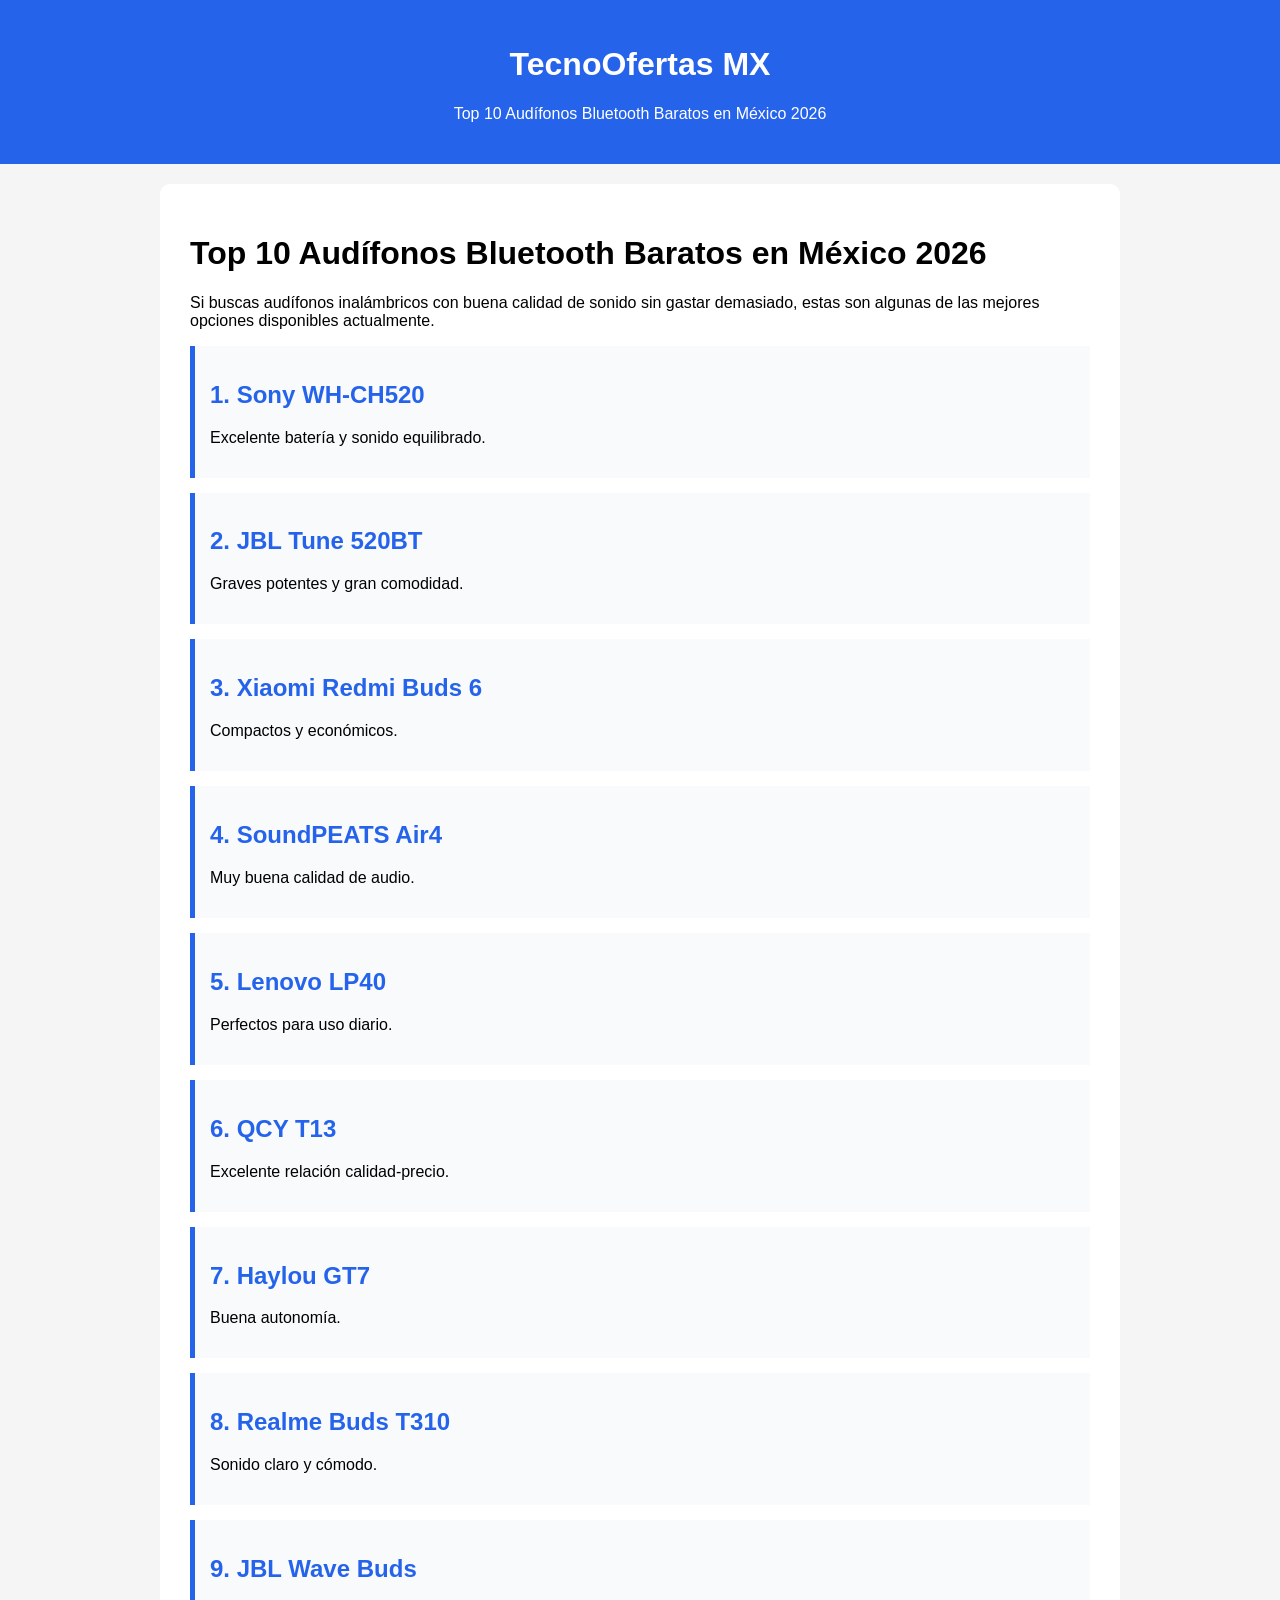
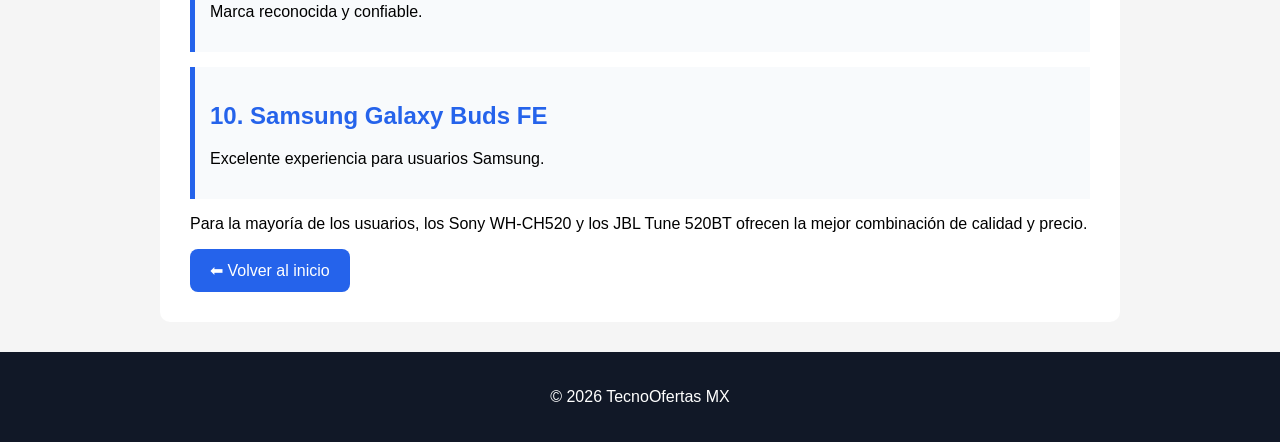
<file: audifonos-bluetooth-2026.html>
<!DOCTYPE html>
<html lang="es">
<head>
<meta charset="UTF-8">
<meta name="viewport" content="width=device-width, initial-scale=1.0">
<title>Top 10 Audífonos Bluetooth Baratos en México 2026</title>
<meta name="description" content="Descubre los mejores audífonos Bluetooth baratos en México para 2026. Calidad de sonido, batería y precio.">
<style>
body{font-family:Arial,sans-serif;background:#f5f5f5;margin:0}
header{background:#2563eb;color:white;text-align:center;padding:25px}
.container{max-width:900px;margin:auto;background:white;padding:30px;margin-top:20px;border-radius:10px}
h2{color:#2563eb}
.product{background:#f8fafc;padding:15px;margin:15px 0;border-left:5px solid #2563eb}
.btn{display:inline-block;background:#2563eb;color:white;padding:12px 20px;text-decoration:none;border-radius:8px}
footer{background:#111827;color:white;text-align:center;padding:20px;margin-top:30px}
</style>
</head>
<body>

<header>
<h1>TecnoOfertas MX</h1>
<p>Top 10 Audífonos Bluetooth Baratos en México 2026</p>
</header>

<div class="container">

<h1>Top 10 Audífonos Bluetooth Baratos en México 2026</h1>

<p>Si buscas audífonos inalámbricos con buena calidad de sonido sin gastar demasiado, estas son algunas de las mejores opciones disponibles actualmente.</p>

<div class="product"><h2>1. Sony WH-CH520</h2><p>Excelente batería y sonido equilibrado.</p></div>
<div class="product"><h2>2. JBL Tune 520BT</h2><p>Graves potentes y gran comodidad.</p></div>
<div class="product"><h2>3. Xiaomi Redmi Buds 6</h2><p>Compactos y económicos.</p></div>
<div class="product"><h2>4. SoundPEATS Air4</h2><p>Muy buena calidad de audio.</p></div>
<div class="product"><h2>5. Lenovo LP40</h2><p>Perfectos para uso diario.</p></div>
<div class="product"><h2>6. QCY T13</h2><p>Excelente relación calidad-precio.</p></div>
<div class="product"><h2>7. Haylou GT7</h2><p>Buena autonomía.</p></div>
<div class="product"><h2>8. Realme Buds T310</h2><p>Sonido claro y cómodo.</p></div>
<div class="product"><h2>9. JBL Wave Buds</h2><p>Marca reconocida y confiable.</p></div>
<div class="product"><h2>10. Samsung Galaxy Buds FE</h2><p>Excelente experiencia para usuarios Samsung.</p></div>

<p>Para la mayoría de los usuarios, los Sony WH-CH520 y los JBL Tune 520BT ofrecen la mejor combinación de calidad y precio.</p>

<a href="index.html" class="btn">⬅ Volver al inicio</a>

</div>

<footer>
<p>© 2026 TecnoOfertas MX</p>
</footer>

</body>
</html>
</file>
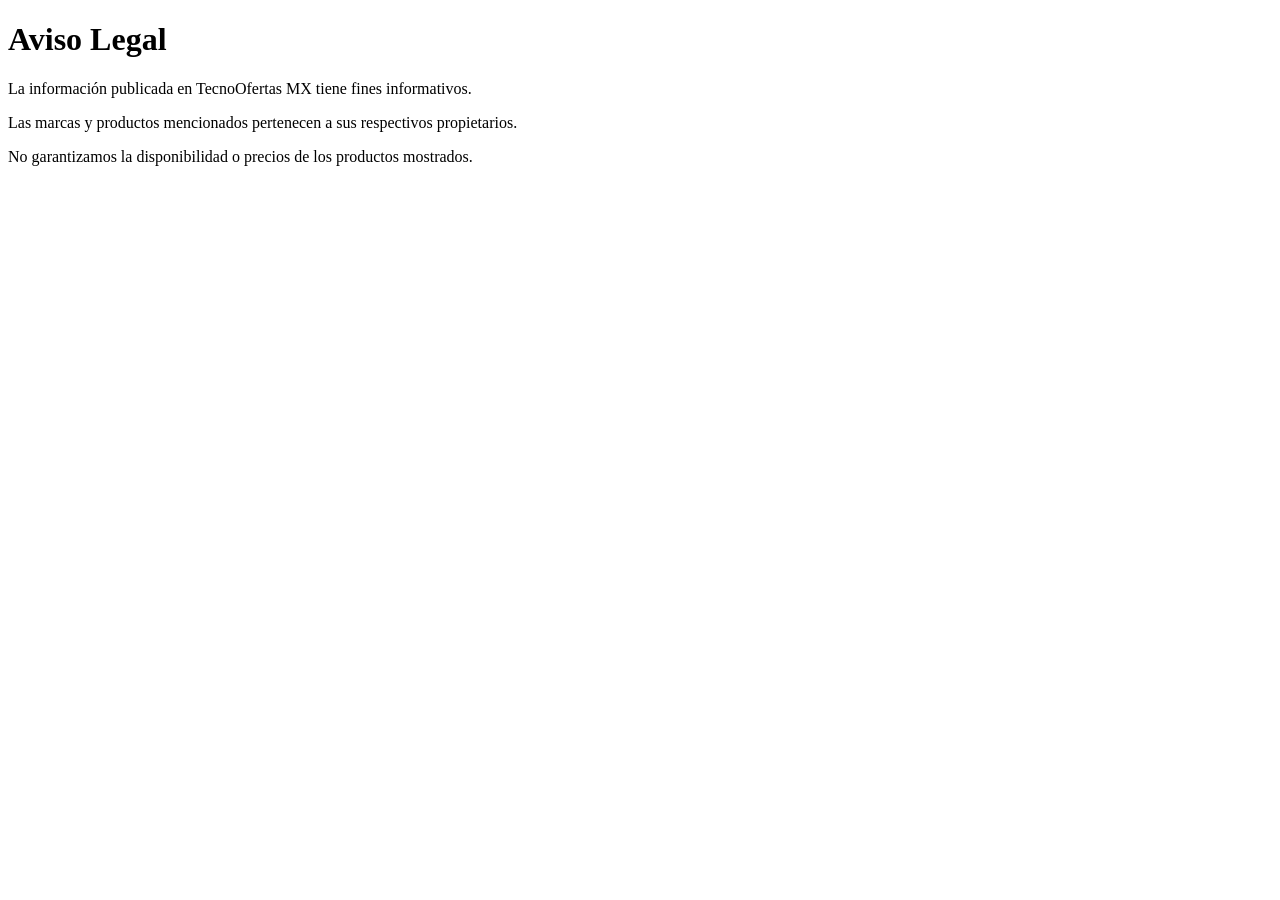
<file: aviso-legal.html>
<!DOCTYPE html>
<html lang="es">
<head>
<meta charset="UTF-8">
<title>Aviso Legal</title>
</head>
<body>
<h1>Aviso Legal</h1>

<p>La información publicada en TecnoOfertas MX tiene fines informativos.</p>

<p>Las marcas y productos mencionados pertenecen a sus respectivos propietarios.</p>

<p>No garantizamos la disponibilidad o precios de los productos mostrados.</p>
</body>
</html>
</file>
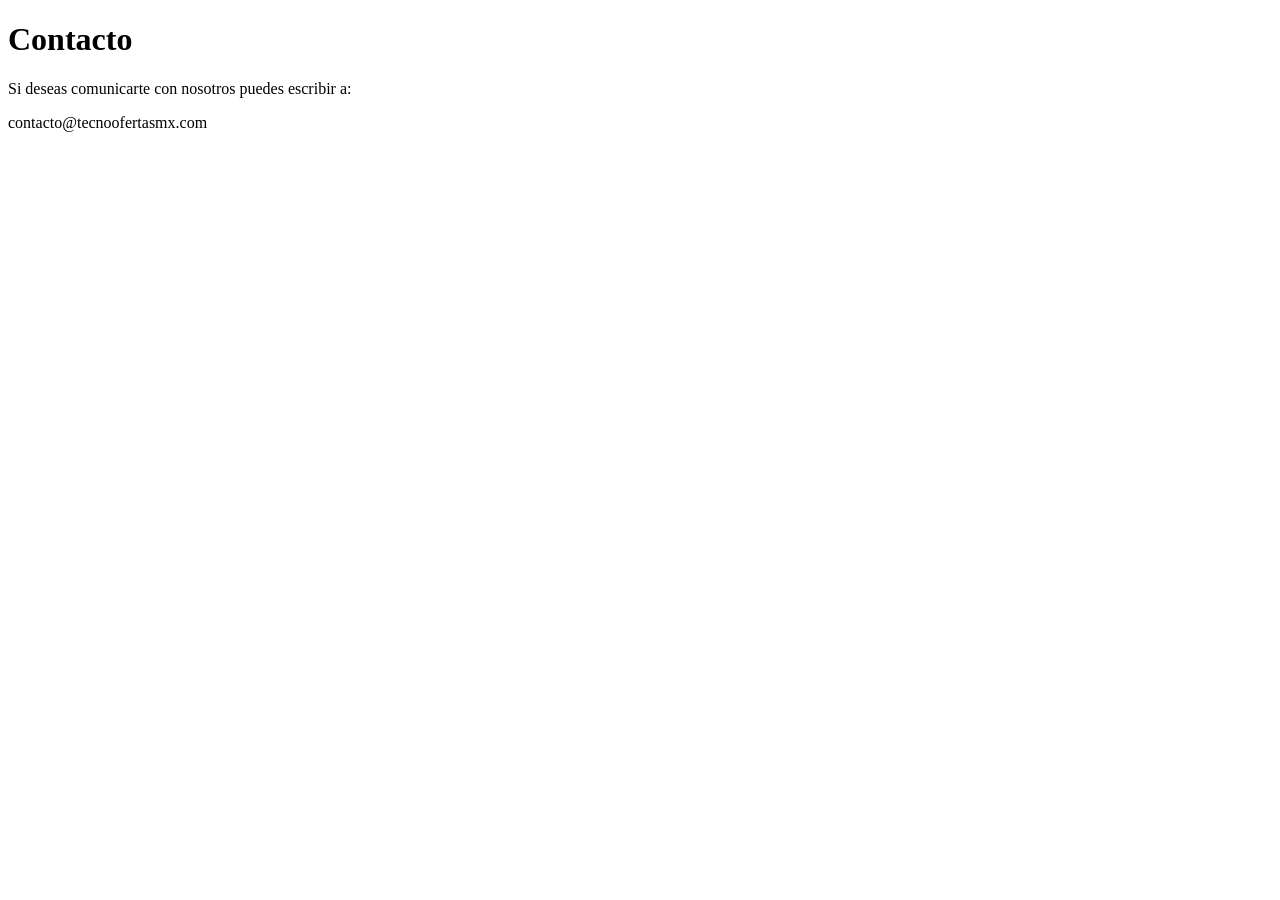
<file: contacto.html>
<!DOCTYPE html>
<html lang="es">
<head>
<meta charset="UTF-8">
<title>Contacto - TecnoOfertas MX</title>
</head>
<body>
<h1>Contacto</h1>
<p>Si deseas comunicarte con nosotros puedes escribir a:</p>
<p>contacto@tecnoofertasmx.com</p>
</body>
</html>
</file>
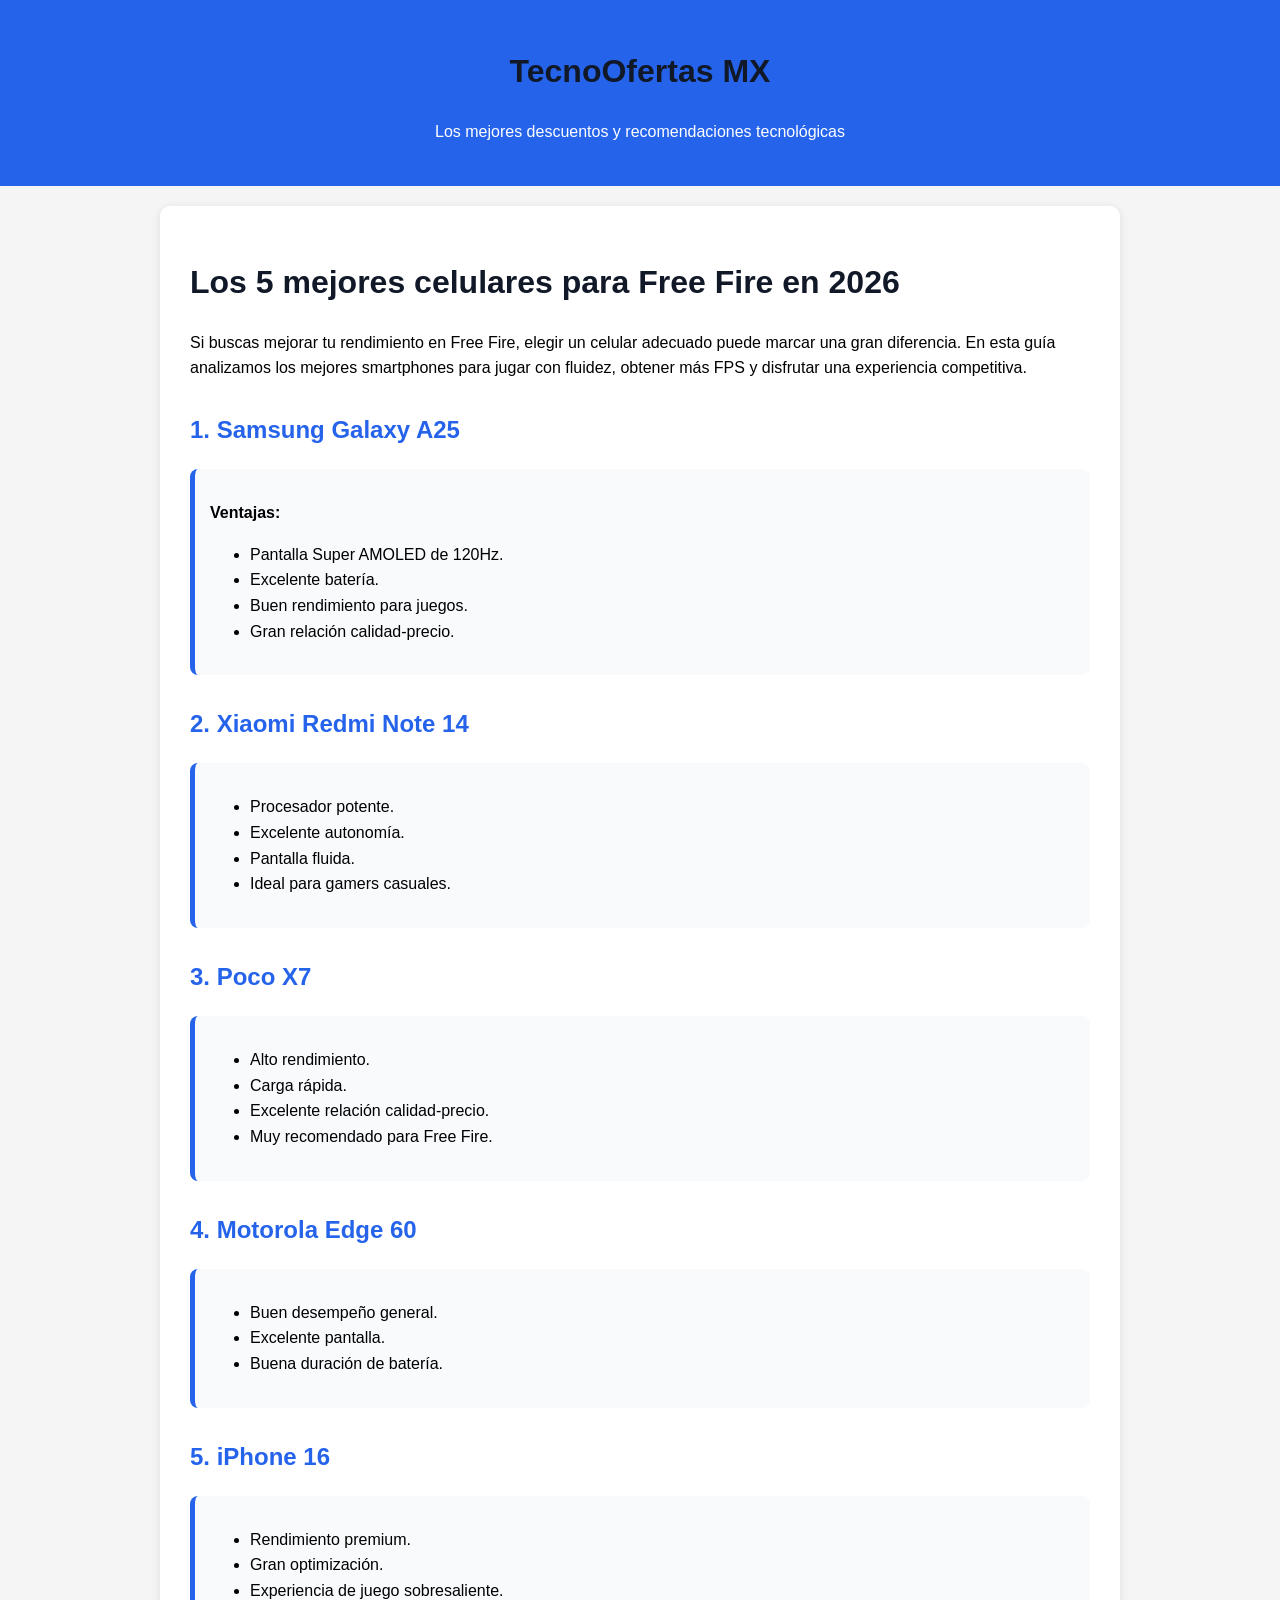
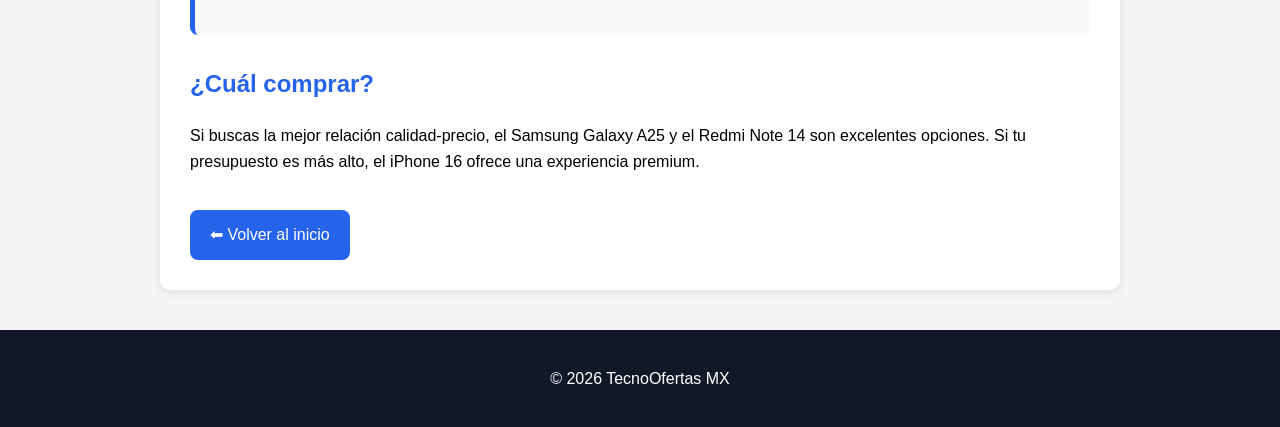
<file: free-fire-2026.html>
<!DOCTYPE html>
<html lang="es">
<head>
<meta charset="UTF-8">
<meta name="viewport" content="width=device-width, initial-scale=1.0">
<title>Los 5 mejores celulares para Free Fire en 2026 | TecnoOfertas MX</title>

<meta name="description" content="Descubre los mejores celulares para Free Fire en 2026. Comparativa de rendimiento, batería, pantalla y relación calidad-precio.">

<style>
body{
font-family:Arial,sans-serif;
background:#f5f5f5;
margin:0;
padding:0;
line-height:1.6;
}

header{
background:#2563eb;
color:white;
padding:25px;
text-align:center;
}

.container{
max-width:900px;
margin:auto;
background:white;
padding:30px;
margin-top:20px;
border-radius:10px;
box-shadow:0 2px 10px rgba(0,0,0,.1);
}

h1{
color:#111827;
}

h2{
color:#2563eb;
margin-top:30px;
}

.product{
background:#f8fafc;
padding:15px;
margin-top:15px;
border-left:5px solid #2563eb;
border-radius:8px;
}

.btn{
display:inline-block;
background:#2563eb;
color:white;
padding:12px 20px;
text-decoration:none;
border-radius:8px;
margin-top:20px;
}

footer{
background:#111827;
color:white;
text-align:center;
padding:20px;
margin-top:40px;
}
</style>
</head>

<body>

<header>
<h1>TecnoOfertas MX</h1>
<p>Los mejores descuentos y recomendaciones tecnológicas</p>
</header>

<div class="container">

<h1>Los 5 mejores celulares para Free Fire en 2026</h1>

<p>
Si buscas mejorar tu rendimiento en Free Fire, elegir un celular adecuado puede marcar una gran diferencia. En esta guía analizamos los mejores smartphones para jugar con fluidez, obtener más FPS y disfrutar una experiencia competitiva.
</p>

<h2>1. Samsung Galaxy A25</h2>

<div class="product">
<p><strong>Ventajas:</strong></p>
<ul>
<li>Pantalla Super AMOLED de 120Hz.</li>
<li>Excelente batería.</li>
<li>Buen rendimiento para juegos.</li>
<li>Gran relación calidad-precio.</li>
</ul>
</div>

<h2>2. Xiaomi Redmi Note 14</h2>

<div class="product">
<ul>
<li>Procesador potente.</li>
<li>Excelente autonomía.</li>
<li>Pantalla fluida.</li>
<li>Ideal para gamers casuales.</li>
</ul>
</div>

<h2>3. Poco X7</h2>

<div class="product">
<ul>
<li>Alto rendimiento.</li>
<li>Carga rápida.</li>
<li>Excelente relación calidad-precio.</li>
<li>Muy recomendado para Free Fire.</li>
</ul>
</div>

<h2>4. Motorola Edge 60</h2>

<div class="product">
<ul>
<li>Buen desempeño general.</li>
<li>Excelente pantalla.</li>
<li>Buena duración de batería.</li>
</ul>
</div>

<h2>5. iPhone 16</h2>

<div class="product">
<ul>
<li>Rendimiento premium.</li>
<li>Gran optimización.</li>
<li>Experiencia de juego sobresaliente.</li>
</ul>
</div>

<h2>¿Cuál comprar?</h2>

<p>
Si buscas la mejor relación calidad-precio, el Samsung Galaxy A25 y el Redmi Note 14 son excelentes opciones. Si tu presupuesto es más alto, el iPhone 16 ofrece una experiencia premium.
</p>

<a href="index.html" class="btn">⬅ Volver al inicio</a>

</div>

<footer>
<p>© 2026 TecnoOfertas MX</p>
</footer>

</body>
</html>
</file>
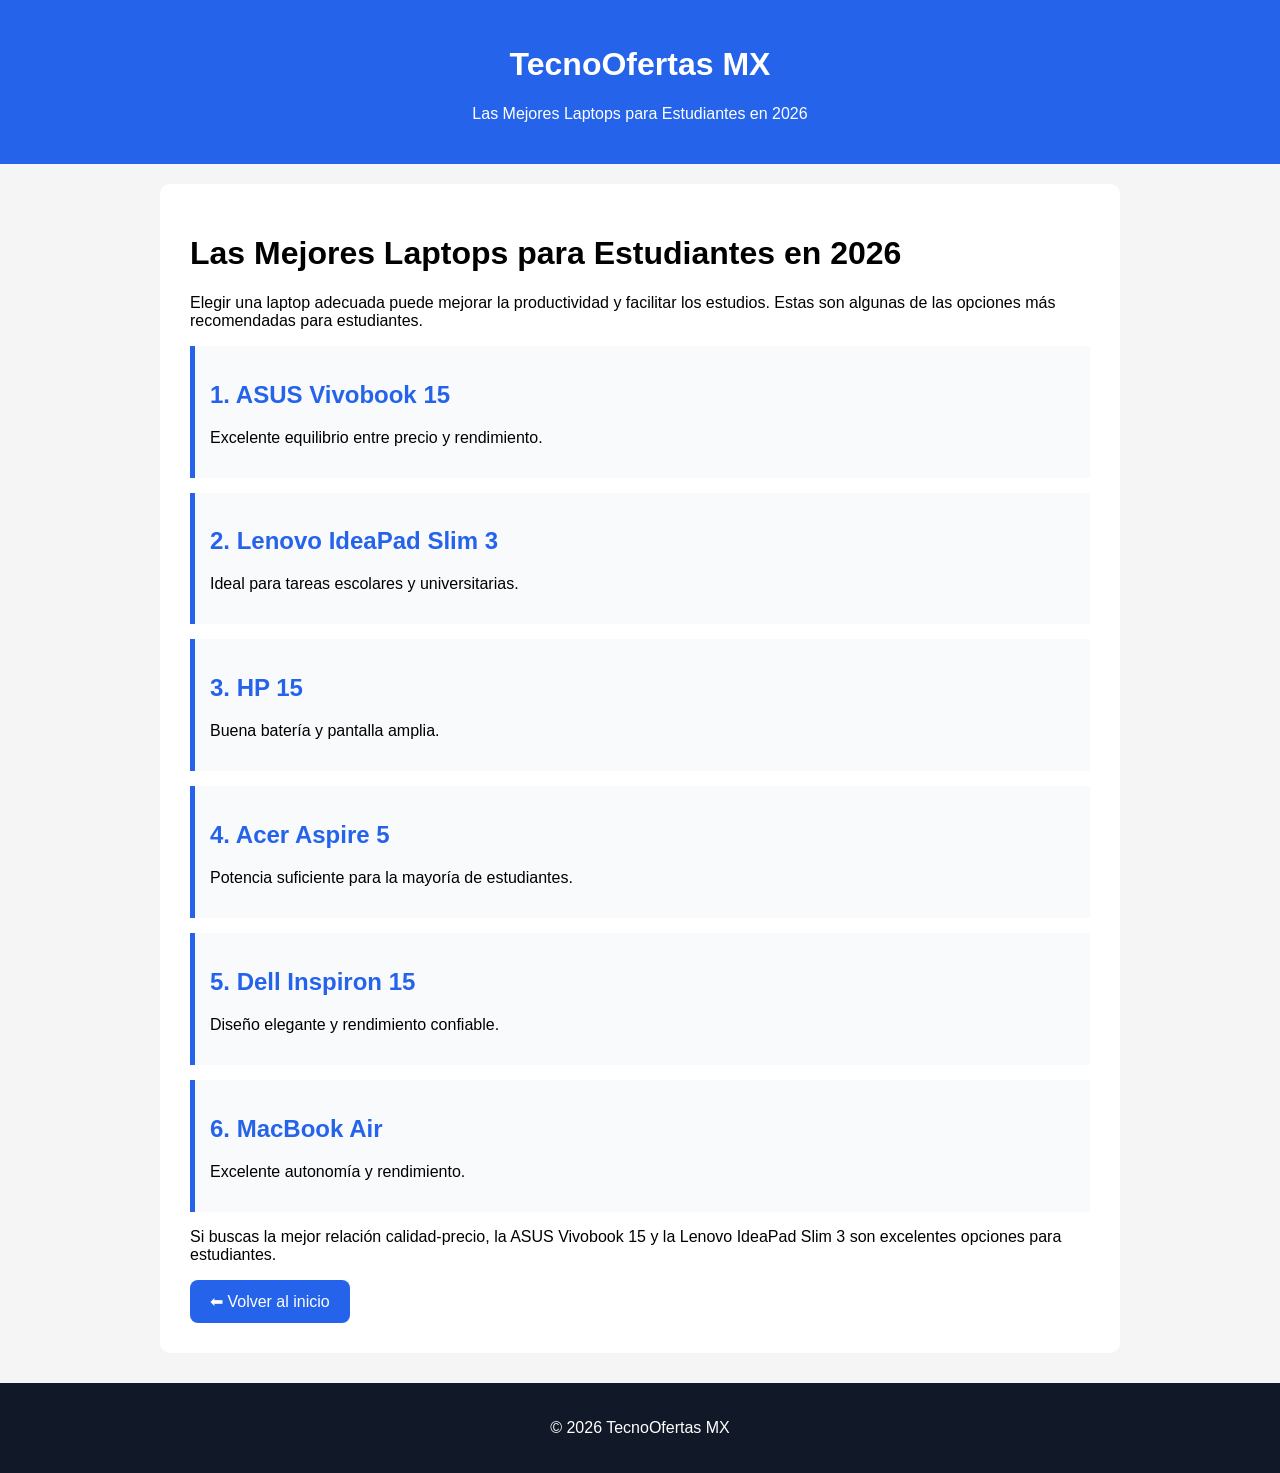
<file: laptops-estudiantes-2026.html>
<!DOCTYPE html>
<html lang="es">
<head>
<meta charset="UTF-8">
<meta name="viewport" content="width=device-width, initial-scale=1.0">
<title>Las Mejores Laptops para Estudiantes en 2026</title>
<meta name="description" content="Conoce las mejores laptops para estudiantes en 2026. Opciones económicas y potentes para escuela y universidad.">
<style>
body{font-family:Arial,sans-serif;background:#f5f5f5;margin:0}
header{background:#2563eb;color:white;text-align:center;padding:25px}
.container{max-width:900px;margin:auto;background:white;padding:30px;margin-top:20px;border-radius:10px}
h2{color:#2563eb}
.product{background:#f8fafc;padding:15px;margin:15px 0;border-left:5px solid #2563eb}
.btn{display:inline-block;background:#2563eb;color:white;padding:12px 20px;text-decoration:none;border-radius:8px}
footer{background:#111827;color:white;text-align:center;padding:20px;margin-top:30px}
</style>
</head>
<body>

<header>
<h1>TecnoOfertas MX</h1>
<p>Las Mejores Laptops para Estudiantes en 2026</p>
</header>

<div class="container">

<h1>Las Mejores Laptops para Estudiantes en 2026</h1>

<p>Elegir una laptop adecuada puede mejorar la productividad y facilitar los estudios. Estas son algunas de las opciones más recomendadas para estudiantes.</p>

<div class="product"><h2>1. ASUS Vivobook 15</h2><p>Excelente equilibrio entre precio y rendimiento.</p></div>

<div class="product"><h2>2. Lenovo IdeaPad Slim 3</h2><p>Ideal para tareas escolares y universitarias.</p></div>

<div class="product"><h2>3. HP 15</h2><p>Buena batería y pantalla amplia.</p></div>

<div class="product"><h2>4. Acer Aspire 5</h2><p>Potencia suficiente para la mayoría de estudiantes.</p></div>

<div class="product"><h2>5. Dell Inspiron 15</h2><p>Diseño elegante y rendimiento confiable.</p></div>

<div class="product"><h2>6. MacBook Air</h2><p>Excelente autonomía y rendimiento.</p></div>

<p>Si buscas la mejor relación calidad-precio, la ASUS Vivobook 15 y la Lenovo IdeaPad Slim 3 son excelentes opciones para estudiantes.</p>

<a href="index.html" class="btn">⬅ Volver al inicio</a>

</div>

<footer>
<p>© 2026 TecnoOfertas MX</p>
</footer>

</body>
</html>
</file>
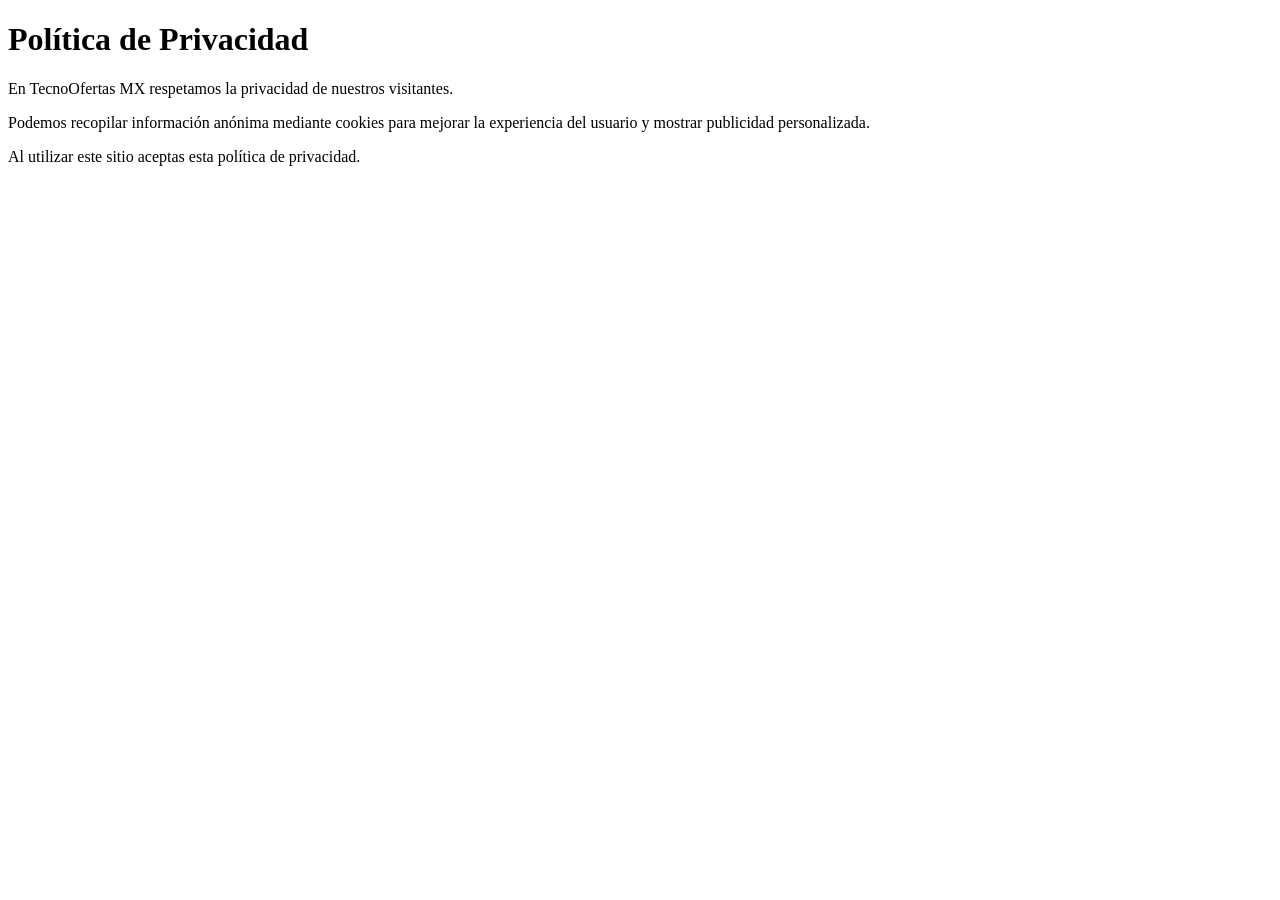
<file: privacidad.html>
<!DOCTYPE html>
<html lang="es">
<head>
<meta charset="UTF-8">
<title>Política de Privacidad</title>
</head>
<body>
<h1>Política de Privacidad</h1>

<p>En TecnoOfertas MX respetamos la privacidad de nuestros visitantes.</p>

<p>Podemos recopilar información anónima mediante cookies para mejorar la experiencia del usuario y mostrar publicidad personalizada.</p>

<p>Al utilizar este sitio aceptas esta política de privacidad.</p>
</body>
</html>
</file>
